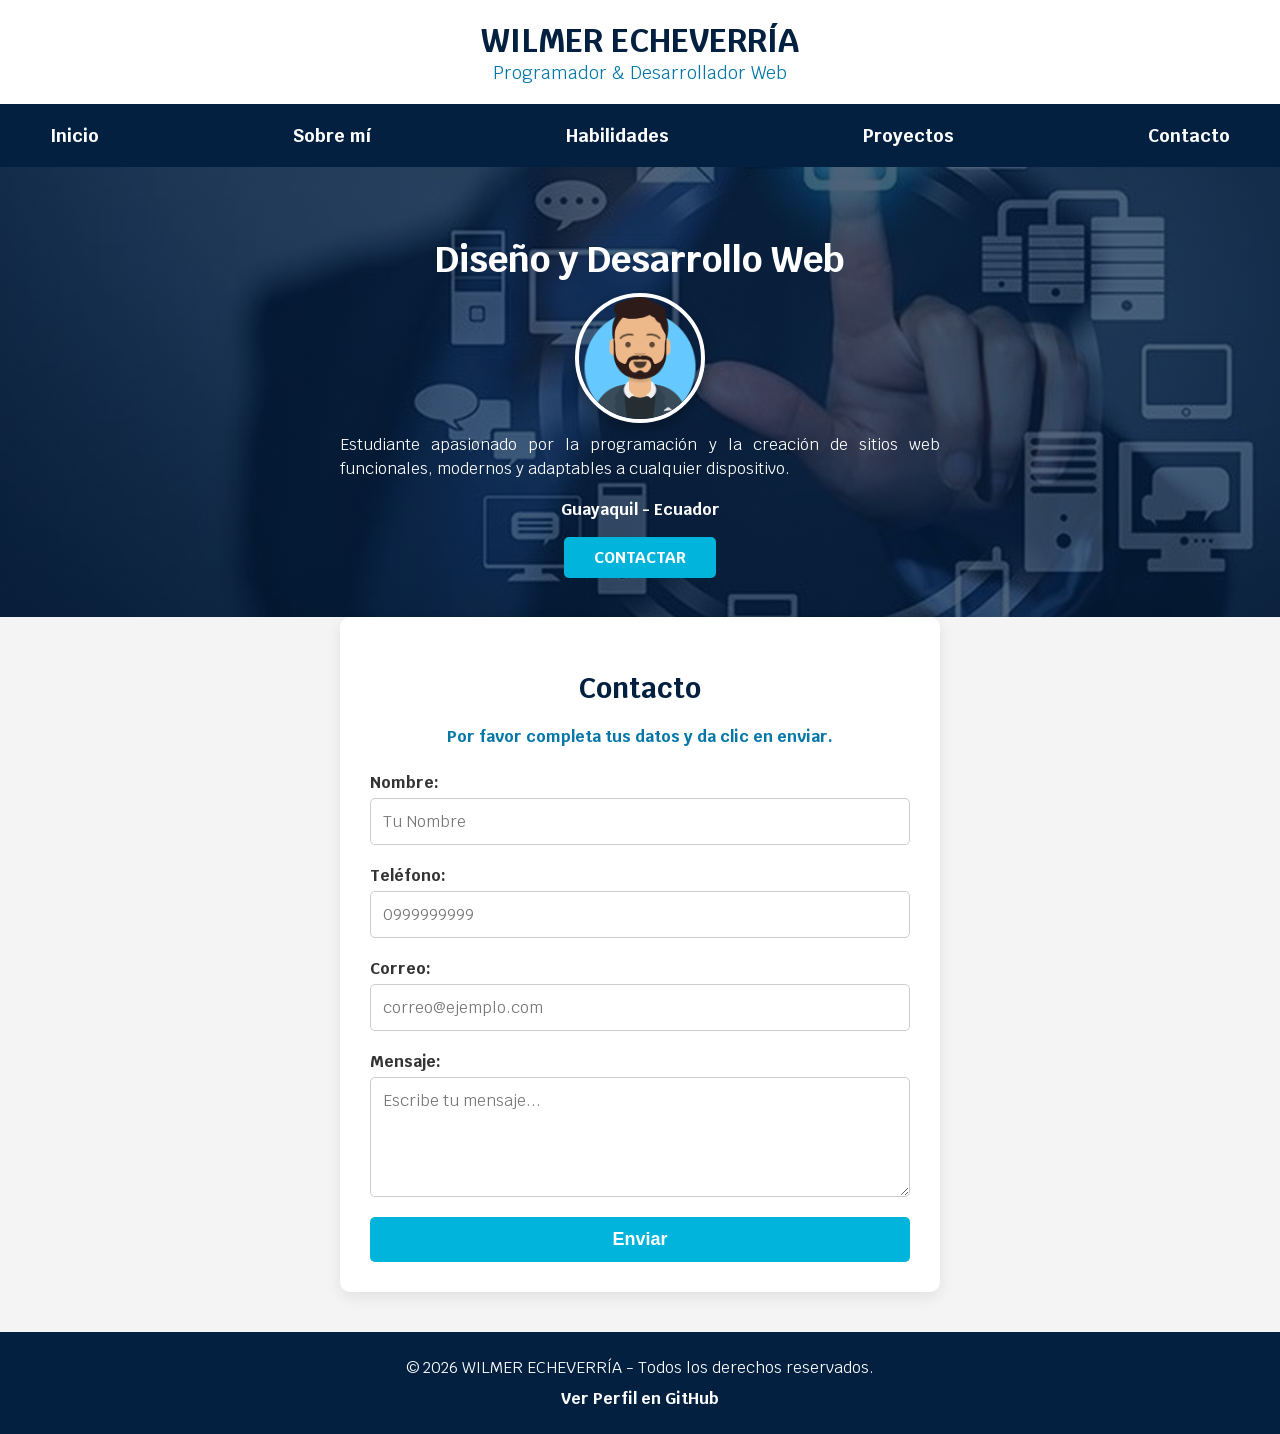
<file: index.html>
<!DOCTYPE html>
<html lang="es">
<head>
    <meta charset="UTF-8">
    <meta name="viewport" content="width=device-width, initial-scale=1.0">
    <title>Portafolio - Programación en Sistemas Web</title>

    <link href="https://fonts.googleapis.com/css2?family=Krub:wght@400;700&display=swap" rel="stylesheet">
    <link rel="preload" href="css/styles.css" as="style">
    <link rel="stylesheet" href="css/styles.css">
</head>

<body>

    <header>
        <h1 class="titulo">
            WILMER ECHEVERRÍA
            <span>Programador & Desarrollador Web</span>
        </h1>
    </header>

    <div class="nav-bg">
        <nav class="navegacion-principal contenedor">
            <a href="index.html">Inicio</a>
            <a href="nosotros.html">Sobre mí</a>
            <a href="habilidades.html">Habilidades</a>
            <a href="proyectos.html">Proyectos</a> 
            <a href="#contacto">Contacto</a>
        </nav>
    </div>

    <main>
        <section class="hero">
            <div class="contenido-hero">
                <h2>Diseño y Desarrollo Web</h2>
                
                <img src="img/avatar.png" alt="Avatar de Wilmer Echeverría" class="imagen-perfil">

                <p class="descripcion-personal">
                    Estudiante apasionado por la programación y la creación de sitios web funcionales, modernos y adaptables a cualquier dispositivo.
                </p>

                <div class="ubicacion">
                    <p>Guayaquil - Ecuador</p>
                </div>
                <a class="boton" href="#contacto">Contactar</a>
            </div>
        </section>

        <section id="contacto" class="contacto contenedor sombra">
            <h2>Contacto</h2>

            <div id="mainDiv" class="mensaje-indicador">
                Por favor completa tus datos y da clic en enviar.
            </div>

            <form id="formContacto">
                <label for="nombre">Nombre:</label>
                <input placeholder="Tu Nombre" required type="text" id="nombre" name="nombre" 
                       minlength="3" maxlength="30" pattern="[a-zA-ZáéíóúÁÉÍÓÚñÑ\s]+" 
                       title="Ingresa solo letras y espacios">

                <label for="telefono">Teléfono:</label>    
                <input placeholder="0999999999" required type="text" name="telefono" id="telefono" 
                       minlength="7" maxlength="10" pattern="[0-9]+" title="Ingresa solo números (ej. 0999999999)">

                <label for="correo">Correo:</label>
                <input placeholder="correo@ejemplo.com" required type="email" name="email" id="correo">

                <label for="mensaje">Mensaje:</label>
                <textarea id="mensaje" name="mensaje" placeholder="Escribe tu mensaje..." required minlength="5" maxlength="200"></textarea>  

                <button type="submit" id="btnEnviar">Enviar</button>    
            </form>
        </section>
    </main>

    <footer class="footer">
        <p>&copy; 2026 WILMER ECHEVERRÍA - Todos los derechos reservados.</p>
        <p>
            <a href="https://github.com/wecheverria-ecotec" target="_blank" rel="noopener noreferrer" class="enlace-github">
                Ver Perfil en GitHub
            </a>
        </p>
    </footer>

    <script src="js/script.js"></script>
</body>
</html>
</file>
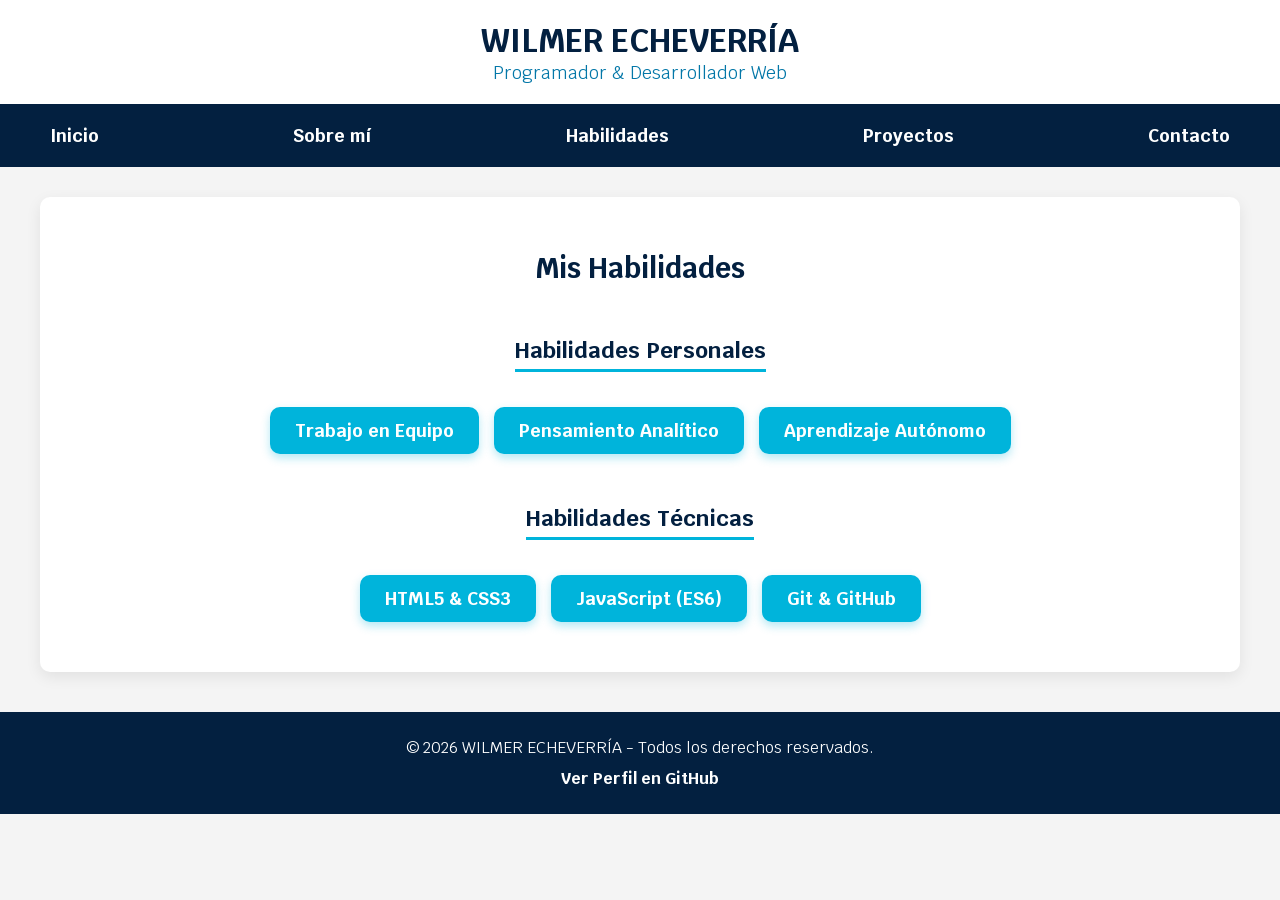
<file: habilidades.html>
<!DOCTYPE html>
<html lang="es">
<head>
    <meta charset="UTF-8">
    <meta name="viewport" content="width=device-width, initial-scale=1.0">
    <title>Habilidades - Wilmer Echeverría</title>

    <link href="https://fonts.googleapis.com/css2?family=Krub:wght@400;700&display=swap" rel="stylesheet">
    <link rel="preload" href="css/styles.css" as="style">
    <link rel="stylesheet" href="css/styles.css">
</head>

<body>

    <!-- 1. ENCABEZADO -->
    <header>
        <h1 class="titulo">
            WILMER ECHEVERRÍA
            <span>Programador & Desarrollador Web</span>
        </h1>
    </header>

    <!-- 2. NAVEGACIÓN PRINCIPAL -->
    <div class="nav-bg">
        <nav class="navegacion-principal contenedor">
            <a href="index.html">Inicio</a>
            <a href="nosotros.html">Sobre mí</a>
            <a href="habilidades.html">Habilidades</a>
            <a href="proyectos.html">Proyectos</a>
            <a href="index.html#contacto">Contacto</a>
        </nav>
    </div>

    <!-- 3. CONTENIDO PRINCIPAL -->
    <main class="contenedor sombra">
        <h2>Mis Habilidades</h2>

        <div class="contenedor-subtitulo">
            <h3 class="subtitulo-habilidades">Habilidades Personales</h3>
        </div>
        <ul class="lista-habilidades">
            <li>Trabajo en Equipo</li>
            <li>Pensamiento Analítico</li>
            <li>Aprendizaje Autónomo</li>
        </ul>

        <div class="contenedor-subtitulo">
            <h3 class="subtitulo-habilidades">Habilidades Técnicas</h3>
        </div>
        <ul class="lista-habilidades">
            <li>HTML5 & CSS3</li>
            <li>JavaScript (ES6)</li>
            <li>Git & GitHub</li>
        </ul>
    </main>

    <!-- 4. PIE DE PÁGINA -->
<footer class="footer">
    <p>&copy; 2026 WILMER ECHEVERRÍA - Todos los derechos reservados.</p>
    <p>
        <a href="https://github.com/wecheverria-ecotec" target="_blank" rel="noopener noreferrer" class="enlace-github">
            Ver Perfil en GitHub
        </a>
    </p>
</footer>

    <script src="js/script.js"></script>
</body>
</html>
</file>
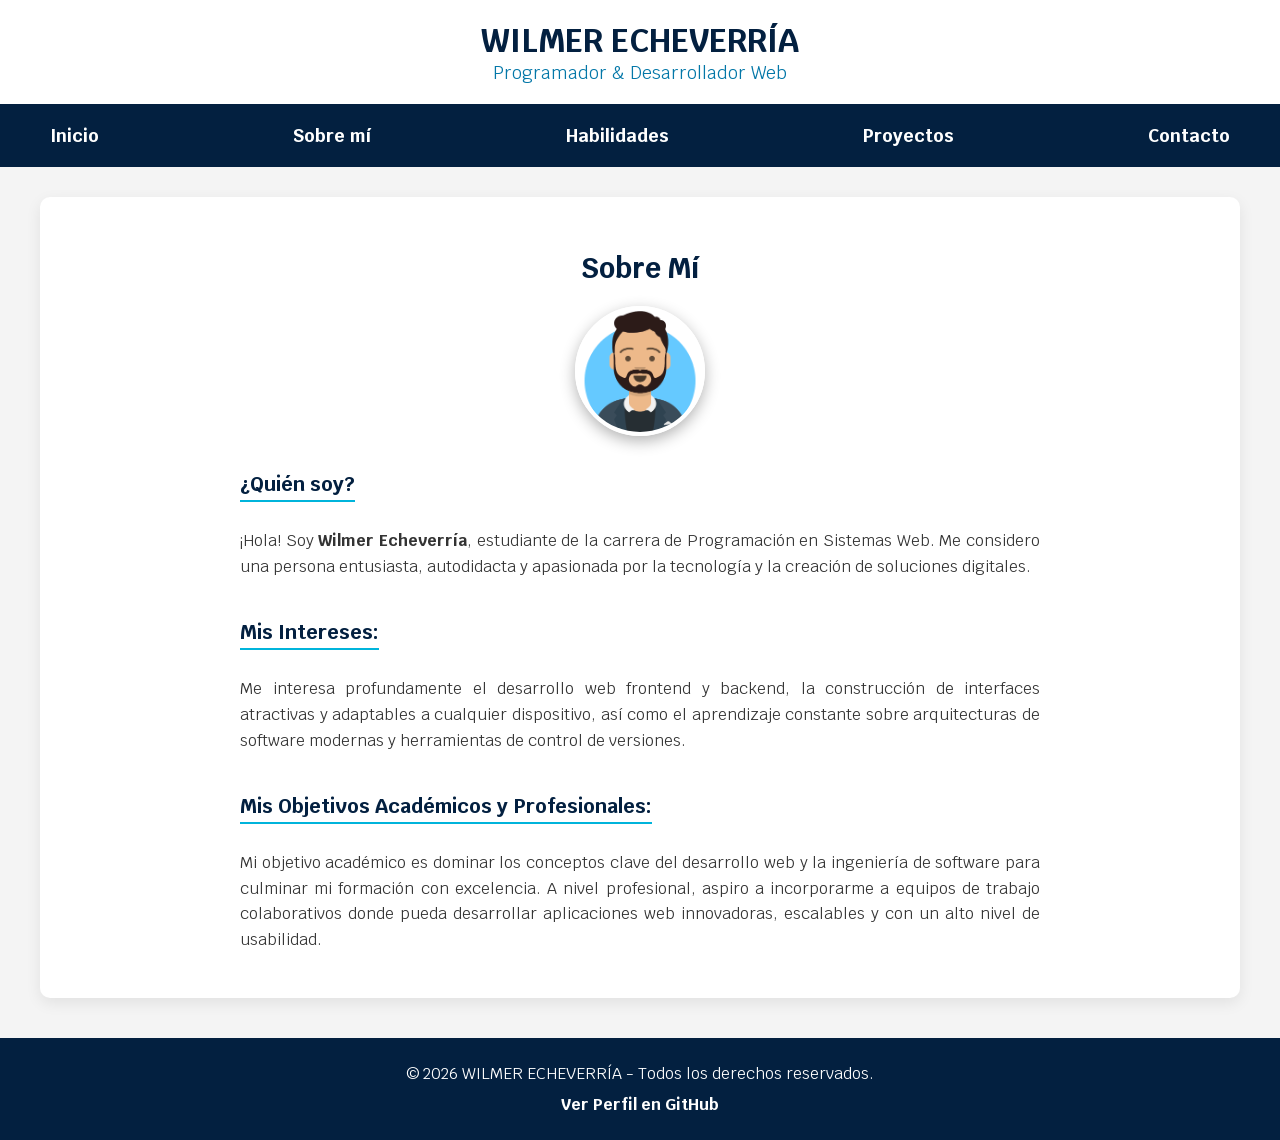
<file: nosotros.html>
<!DOCTYPE html>
<html lang="es">
<head>
    <meta charset="UTF-8">
    <meta name="viewport" content="width=device-width, initial-scale=1.0">
    <title>Sobre Mí - Wilmer Echeverría</title>

    <link href="https://fonts.googleapis.com/css2?family=Krub:wght@400;700&display=swap" rel="stylesheet">
    <link rel="preload" href="css/styles.css" as="style">
    <link rel="stylesheet" href="css/styles.css">
</head>

<body>

    <header>
        <h1 class="titulo">
            WILMER ECHEVERRÍA
            <span>Programador & Desarrollador Web</span>
        </h1>
    </header>

    <div class="nav-bg">
        <nav class="navegacion-principal contenedor">
            <a href="index.html">Inicio</a>
            <a href="nosotros.html">Sobre mí</a>
            <a href="habilidades.html">Habilidades</a>
            <a href="proyectos.html">Proyectos</a>
            <a href="index.html#contacto">Contacto</a>
        </nav>
    </div>

    <main class="contenedor sombra">
        <section class="seccion-nosotros">
            <h2>Sobre Mí</h2>

            <img src="img/avatar.png" alt="Avatar de Wilmer Echeverría" class="imagen-perfil">

            <div class="contenido-nosotros">
                <h3>¿Quién soy?</h3>
                <p>
                    ¡Hola! Soy <strong>Wilmer Echeverría</strong>, estudiante de la carrera de Programación en Sistemas Web. Me considero una persona entusiasta, autodidacta y apasionada por la tecnología y la creación de soluciones digitales.
                </p>

                <h3>Mis Intereses:</h3>
                <p>
                    Me interesa profundamente el desarrollo web frontend y backend, la construcción de interfaces atractivas y adaptables a cualquier dispositivo, así como el aprendizaje constante sobre arquitecturas de software modernas y herramientas de control de versiones.
                </p>

                <h3>Mis Objetivos Académicos y Profesionales:</h3>
                <p>
                    Mi objetivo académico es dominar los conceptos clave del desarrollo web y la ingeniería de software para culminar mi formación con excelencia. A nivel profesional, aspiro a incorporarme a equipos de trabajo colaborativos donde pueda desarrollar aplicaciones web innovadoras, escalables y con un alto nivel de usabilidad.
                </p>
            </div>
        </section>
    </main>

    <footer class="footer">
        <p>&copy; 2026 WILMER ECHEVERRÍA - Todos los derechos reservados.</p>
        <p>
            <a href="https://github.com/wecheverria-ecotec" target="_blank" rel="noopener noreferrer" class="enlace-github">
                Ver Perfil en GitHub
            </a>
        </p>
    </footer>

    <script src="js/script.js"></script>
</body>
</html>
</file>
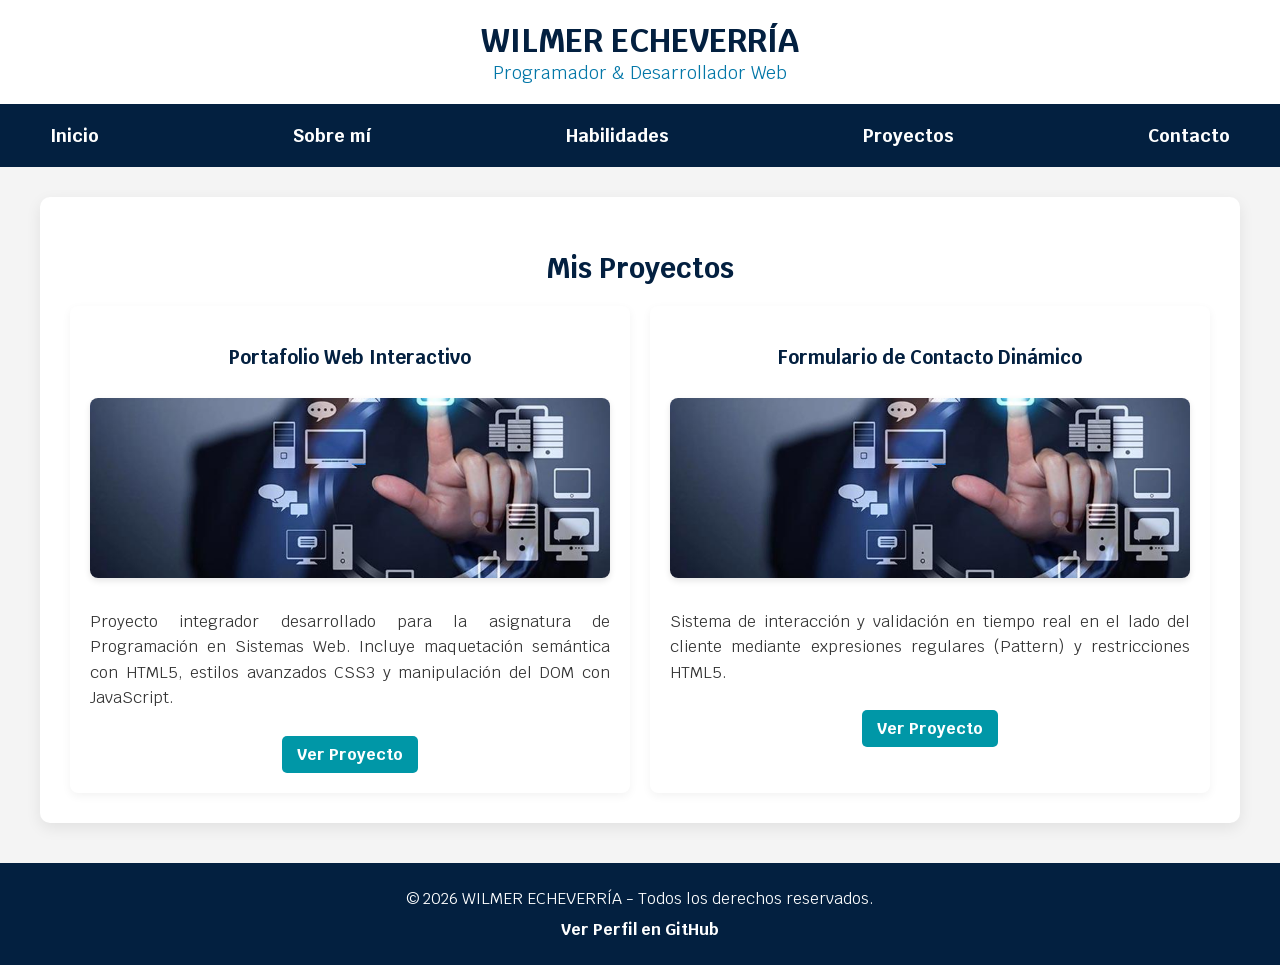
<file: proyectos.html>
<!DOCTYPE html>
<html lang="es">
<head>
    <meta charset="UTF-8">
    <meta name="viewport" content="width=device-width, initial-scale=1.0">
    <title>Proyectos - Wilmer Echeverría</title>

    <link href="https://fonts.googleapis.com/css2?family=Krub:wght@400;700&display=swap" rel="stylesheet">
    <link rel="preload" href="css/styles.css" as="style">
    <link rel="stylesheet" href="css/styles.css">
</head>

<body>

    <header>
        <h1 class="titulo">
            WILMER ECHEVERRÍA
            <span>Programador & Desarrollador Web</span>
        </h1>
    </header>

    <div class="nav-bg">
        <nav class="navegacion-principal contenedor">
            <a href="index.html">Inicio</a>
            <a href="nosotros.html">Sobre mí</a>
            <a href="habilidades.html">Habilidades</a>
            <a href="proyectos.html">Proyectos</a>
            <a href="index.html#contacto">Contacto</a>
        </nav>
    </div>

    <main class="contenedor sombra">
        <h2>Mis Proyectos</h2>

        <div class="servicios">
            <!-- Proyecto 1 -->
            <article class="servicio">
                <h3>Portafolio Web Interactivo</h3>
                <img src="img/fondo-hero.jpg" alt="Captura del Portafolio Web" class="imagen-proyecto">
                <p>
                    Proyecto integrador desarrollado para la asignatura de Programación en Sistemas Web. Incluye maquetación semántica con HTML5, estilos avanzados CSS3 y manipulación del DOM con JavaScript.
                </p>
                <a href="#" class="boton-proyecto" onclick="mostrarInfoProyecto(event, 'Portafolio Web Interactivo')">Ver Proyecto</a>
            </article>

            <!-- Proyecto 2 -->
            <article class="servicio">
                <h3>Formulario de Contacto Dinámico</h3>
                <img src="img/fondo-hero.jpg" alt="Captura del Formulario de Contacto" class="imagen-proyecto">
                <p>
                    Sistema de interacción y validación en tiempo real en el lado del cliente mediante expresiones regulares (Pattern) y restricciones HTML5.
                </p>
                <a href="#" class="boton-proyecto" onclick="mostrarInfoProyecto(event, 'Formulario de Contacto Dinámico')">Ver Proyecto</a>
            </article>
        </div>
    </main>

    <footer class="footer">
        <p>&copy; 2026 WILMER ECHEVERRÍA - Todos los derechos reservados.</p>
        <p>
            <a href="https://github.com/wecheverria-ecotec" target="_blank" rel="noopener noreferrer" class="enlace-github">
                Ver Perfil en GitHub
            </a>
        </p>
    </footer>

    <script src="js/script.js"></script>
</body>
</html>
</file>
<file: css/styles.css>
/* ==========================================
   1. VARIABLES CSS Y CONFIGURACIÓN GENERAL
   ========================================== */
:root {
    --primario: #0377a8;
    --secundario: #0097a7;
    --oscuro: #032040;
    --blanco: #ffffff;
    --gris-claro: #f4f4f4;
    --celeste-brillante: #00B4DB;
    --celeste-hover: #0083B0;
}

html {
    font-size: 62.5%;
    box-sizing: border-box;
    scroll-behavior: smooth;
}

*, *:before, *:after {
    box-sizing: inherit;
}

body {
    font-family: 'Krub', sans-serif;
    font-size: 1.6rem;
    background-color: var(--gris-claro);
    color: #333333;
    margin: 0;
    padding: 0;
}

/* ==========================================
   2. REUTILIZABLES Y CONTENEDORES
   ========================================== */
.contenedor {
    max-width: 120rem;
    margin: 0 auto;
    padding: 0 2rem;
}

.sombra {
    background-color: var(--blanco);
    padding: 3rem;
    border-radius: 1rem;
    box-shadow: 0px 5px 15px rgba(0, 0, 0, 0.08);
    margin-top: 3rem;
    margin-bottom: 3rem;
}

h1, h2, h3 {
    text-align: center;
    color: var(--oscuro);
}

h2 {
    font-size: 2.8rem;
    margin-bottom: 2rem;
}

/* ==========================================
   3. ENCABEZADO Y NAVEGACIÓN
   ========================================== */
header {
    background-color: var(--blanco);
    padding: 2rem 0;
}

.titulo {
    font-size: 3.2rem;
    font-weight: 700;
    margin: 0;
}

.titulo span {
    display: block;
    font-size: 1.8rem;
    color: var(--primario);
    font-weight: 400;
}

.nav-bg {
    background-color: var(--oscuro);
}

.navegacion-principal {
    display: flex;
    justify-content: space-between;
    align-items: center;
    padding: 1rem 0;
}

.navegacion-principal a {
    color: var(--blanco);
    text-decoration: none;
    font-size: 1.8rem;
    font-weight: 700;
    padding: 1rem;
    transition: color 0.3s ease;
}

.navegacion-principal a:hover {
    color: var(--celeste-brillante);
}

/* ==========================================
   4. SECCIÓN HERO (BANNER PRINCIPAL)
   ========================================== */
.hero {
    background-image: linear-gradient(rgba(3, 32, 64, 0.7), rgba(3, 32, 64, 0.7)), url('../img/fondo-hero.jpg');
    background-repeat: no-repeat;
    background-size: cover;
    background-position: center;
    height: 450px;
    display: flex;
    align-items: center;
    justify-content: center;
    text-align: center;
    color: var(--blanco);
}

.contenido-hero h2 {
    color: var(--blanco);
    font-size: 3.6rem;
    margin-bottom: 1rem;
}

.imagen-perfil {
    width: 130px;
    height: 130px;
    border-radius: 50%;
    object-fit: cover;
    border: 4px solid var(--blanco);
    box-shadow: 0px 5px 15px rgba(0, 0, 0, 0.3);
    margin: 1rem auto;
    display: block;
}

.descripcion-personal {
    color: var(--blanco);
    max-width: 600px;
    margin: 1rem auto;
    font-size: 1.6rem;
    line-height: 1.5;
}

.ubicacion {
    font-size: 1.6rem;
    font-weight: bold;
    margin-bottom: 1.5rem;
}

.boton {
    display: inline-block;
    background-color: var(--celeste-brillante);
    color: var(--blanco);
    padding: 1rem 3rem;
    text-decoration: none;
    font-weight: bold;
    border-radius: 0.5rem;
    text-transform: uppercase;
    transition: background-color 0.3s ease, transform 0.2s ease;
}

.boton:hover {
    background-color: var(--celeste-hover);
    transform: translateY(-2px);
}

/* ==========================================
   5. SECCIÓN DE HABILIDADES
   ========================================== */
.contenedor-subtitulo {
    text-align: center;
}

.subtitulo-habilidades {
    text-align: center;
    color: var(--oscuro);
    font-size: 2.2rem;
    font-weight: bold;
    margin-top: 3rem;
    margin-bottom: 1.5rem;
    border-bottom: 3px solid var(--celeste-brillante);
    display: inline-block;
    padding-bottom: 0.5rem;
}

.lista-habilidades {
    list-style: none;
    padding: 0;
    display: flex;
    flex-wrap: wrap;
    justify-content: center;
    gap: 1.5rem;
    margin: 2rem 0;
}

.lista-habilidades li {
    background-color: var(--celeste-brillante);
    color: var(--blanco);
    font-size: 1.8rem;
    font-weight: bold;
    padding: 1.2rem 2.5rem;
    border-radius: 1rem;
    box-shadow: 0px 4px 10px rgba(0, 180, 219, 0.3);
    transition: all 0.3s ease;
}

.lista-habilidades li:hover {
    background-color: var(--celeste-hover);
    transform: translateY(-3px);
}

/* ==========================================
   6. SECCIÓN DE PROYECTOS Y GRILLA
   ========================================== */
.servicios {
    display: flex;
    flex-wrap: wrap;
    gap: 2rem;
    justify-content: center;
}

.servicio {
    flex: 1 1 300px;
    background-color: var(--blanco);
    padding: 2rem;
    border-radius: 0.8rem;
    box-shadow: 0px 3px 10px rgba(0,0,0,0.05);
    text-align: center;
}

.imagen-proyecto {
    width: 100%;
    height: 180px;
    object-fit: cover;
    border-radius: 0.8rem;
    margin: 1rem 0;
    box-shadow: 0px 3px 6px rgba(0, 0, 0, 0.1);
}

.boton-proyecto {
    display: inline-block;
    background-color: var(--secundario);
    color: var(--blanco);
    padding: 0.8rem 1.5rem;
    text-decoration: none;
    border-radius: 0.5rem;
    font-weight: bold;
    margin-top: 1rem;
    transition: background-color 0.3s ease;
}

.boton-proyecto:hover {
    background-color: var(--primario);
}

/* ==========================================
   7. FORMULARIO DE CONTACTO
   ========================================== */
.contacto {
    max-width: 600px;
    margin: 0 auto;
}

.mensaje-indicador {
    text-align: center;
    font-size: 1.6rem;
    margin-bottom: 1.5rem;
    font-weight: bold;
    color: var(--primario);
}

form {
    display: flex;
    flex-direction: column;
}

label {
    font-weight: bold;
    margin-top: 1rem;
    margin-bottom: 0.5rem;
}

input, textarea {
    padding: 1.2rem;
    border: 1px solid #cccccc;
    border-radius: 0.5rem;
    font-size: 1.6rem;
    margin-bottom: 1rem;
    font-family: inherit;
}

textarea {
    resize: vertical;
    height: 120px;
}

button[type="submit"] {
    background-color: var(--celeste-brillante);
    color: var(--blanco);
    padding: 1.2rem;
    border: none;
    border-radius: 0.5rem;
    font-size: 1.8rem;
    font-weight: bold;
    cursor: pointer;
    margin-top: 1rem;
    transition: background-color 0.3s ease;
}

button[type="submit"]:hover {
    background-color: var(--celeste-hover);
}

/* ==========================================
   8. PIE DE PÁGINA (FOOTER)
   ========================================== */
.footer {
    background-color: var(--oscuro);
    color: var(--blanco);
    text-align: center;
    padding: 2rem 0;
    margin-top: 4rem;
}

.footer p {
    margin: 0.5rem 0;
}

.footer .enlace-github {
    color: var(--blanco);
    text-decoration: none;
    font-weight: bold;
    font-size: 1.6rem;
    display: inline-block;
    margin-top: 0.5rem;
    transition: color 0.3s ease;
}

.footer .enlace-github:hover {
    color: var(--celeste-brillante);
    text-decoration: underline;
}

/* ==========================================
   9. CORRECCIONES Y JUSTIFICACIÓN
   ========================================== */
.seccion-nosotros {
    max-width: 800px;
    margin: 0 auto;
}

.contenido-nosotros h3 {
    text-align: left;
    color: var(--oscuro);
    font-size: 2rem;
    margin-top: 2.5rem;
    margin-bottom: 1rem;
    border-bottom: 2px solid var(--celeste-brillante);
    display: inline-block;
    padding-bottom: 0.3rem;
}

.contenido-nosotros p,
.contacto p, 
main section p,
.servicio p {
    text-align: justify !important;
    line-height: 1.6;
    margin-bottom: 1.5rem;
}


/* Centrado específico para la ubicación en el Hero */
.hero .ubicacion,
.hero .ubicacion p {
    text-align: center !important;
    width: 100%;
    margin-left: auto;
    margin-right: auto;
}
</file>
